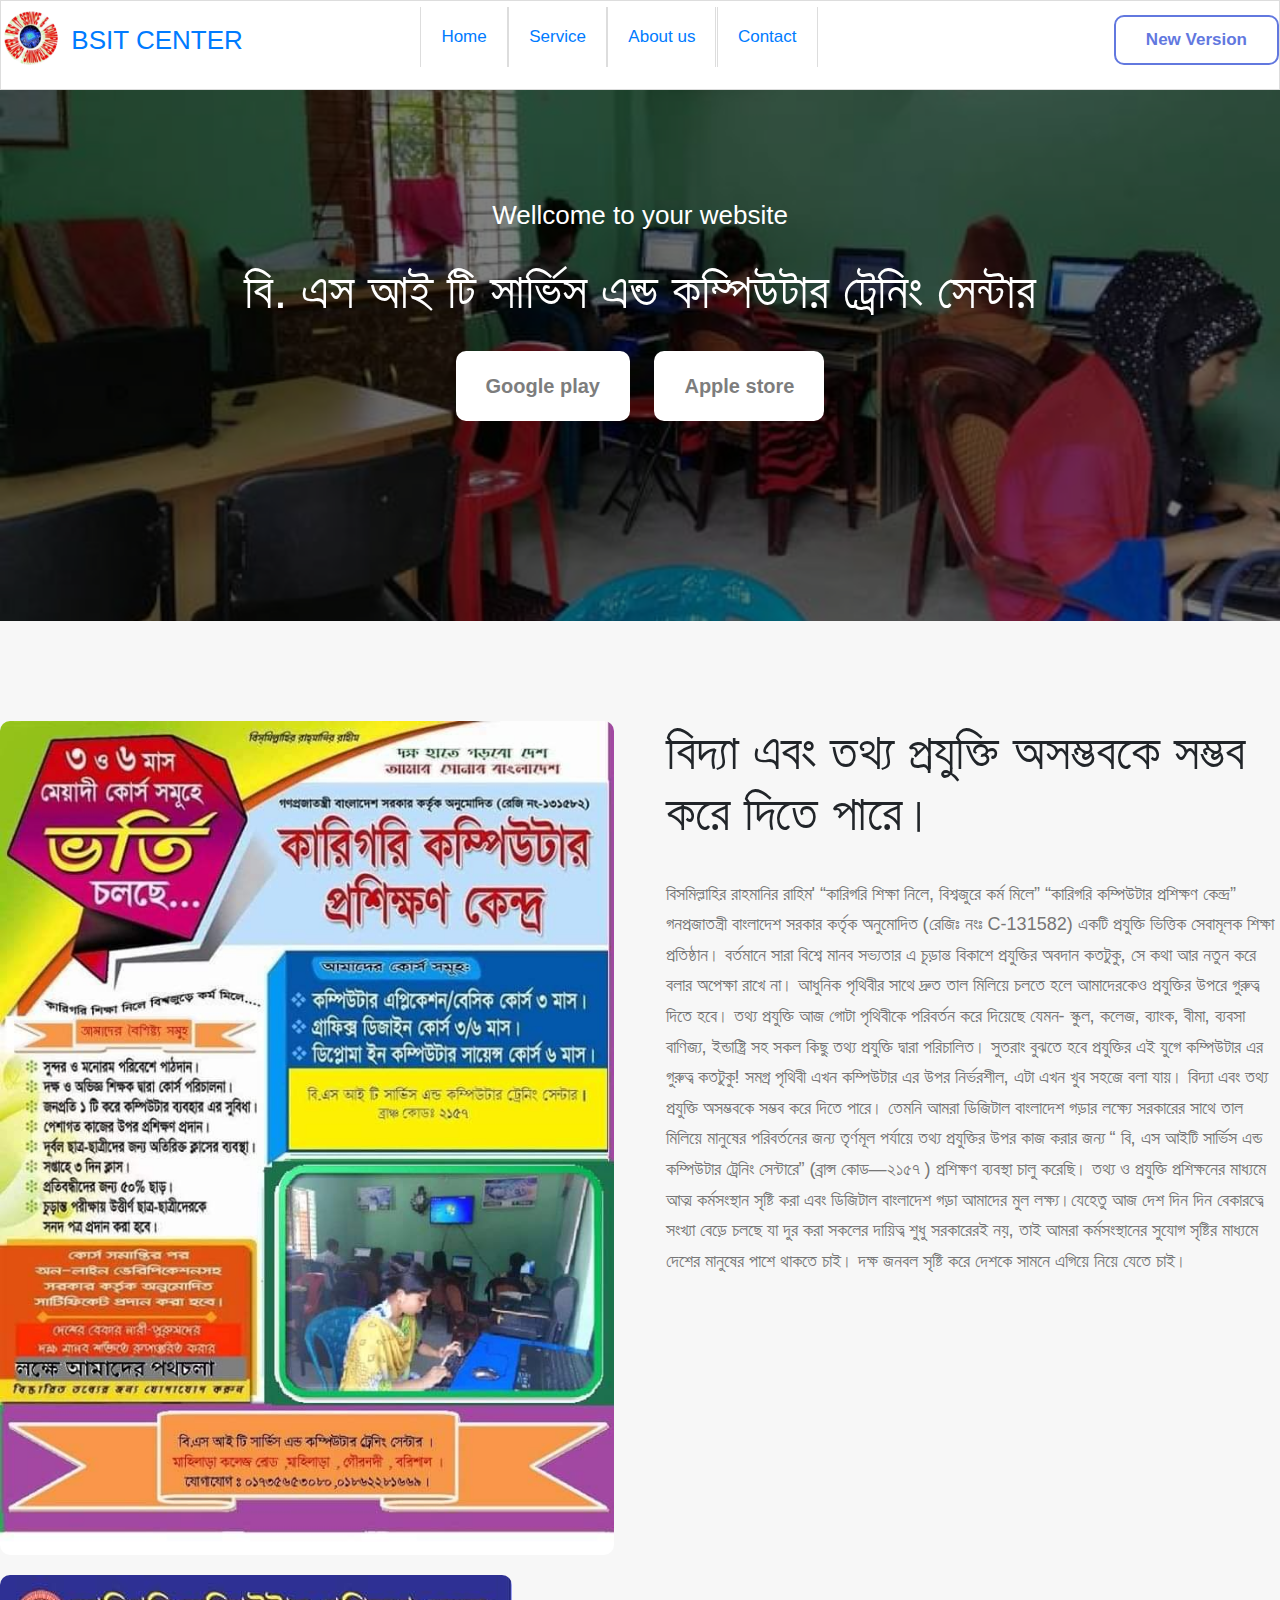
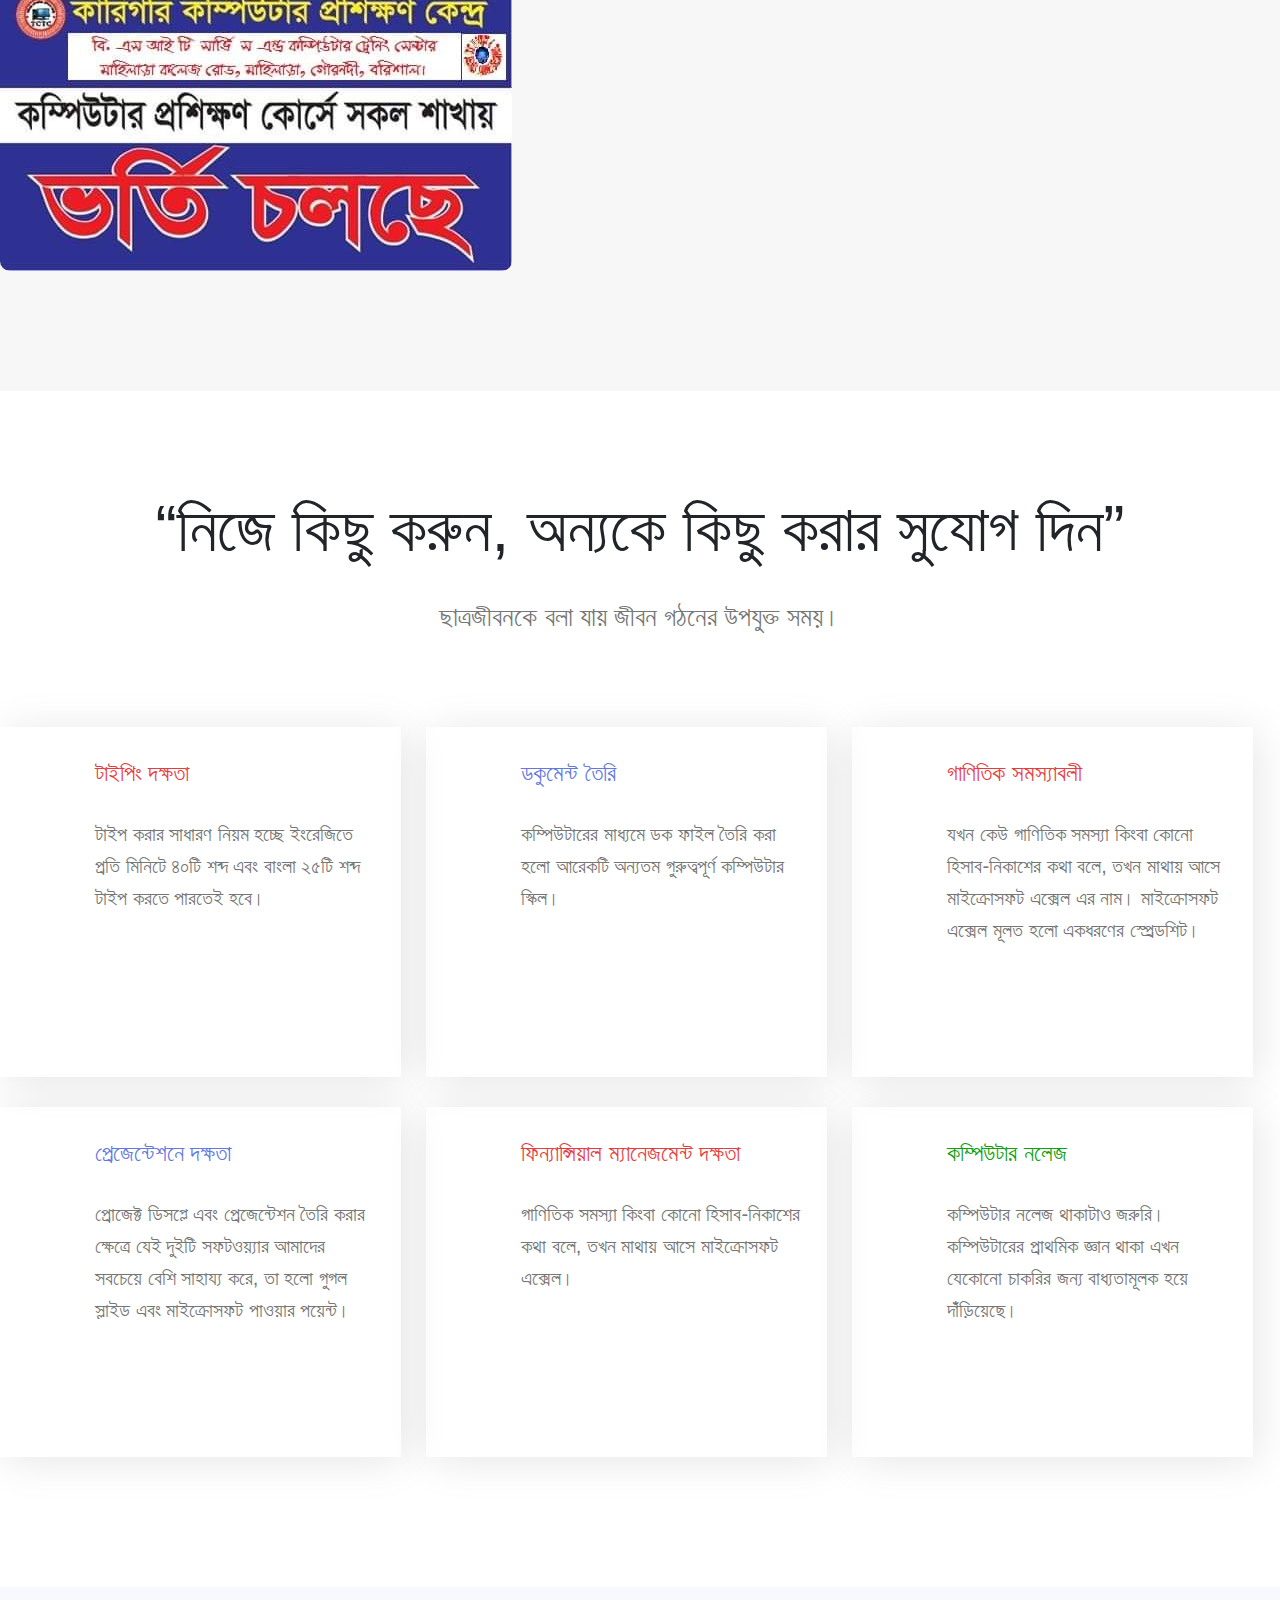
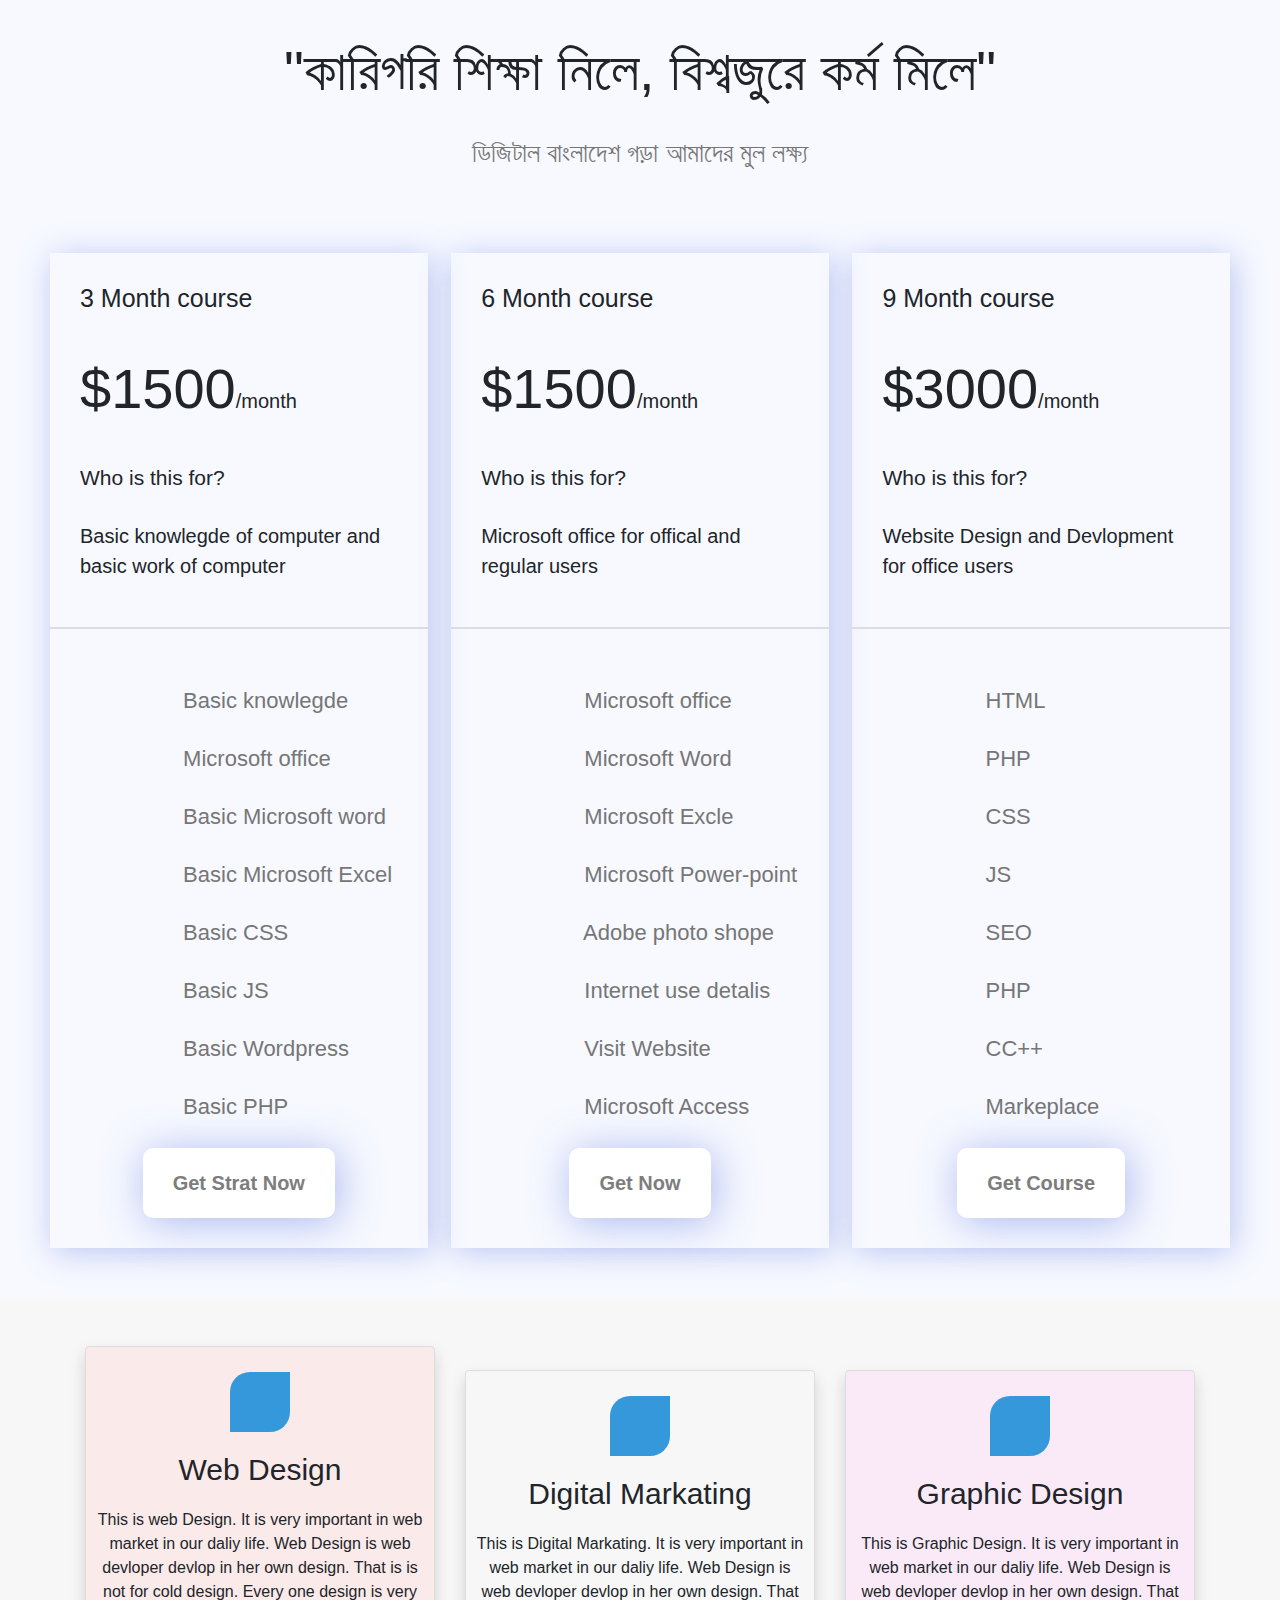
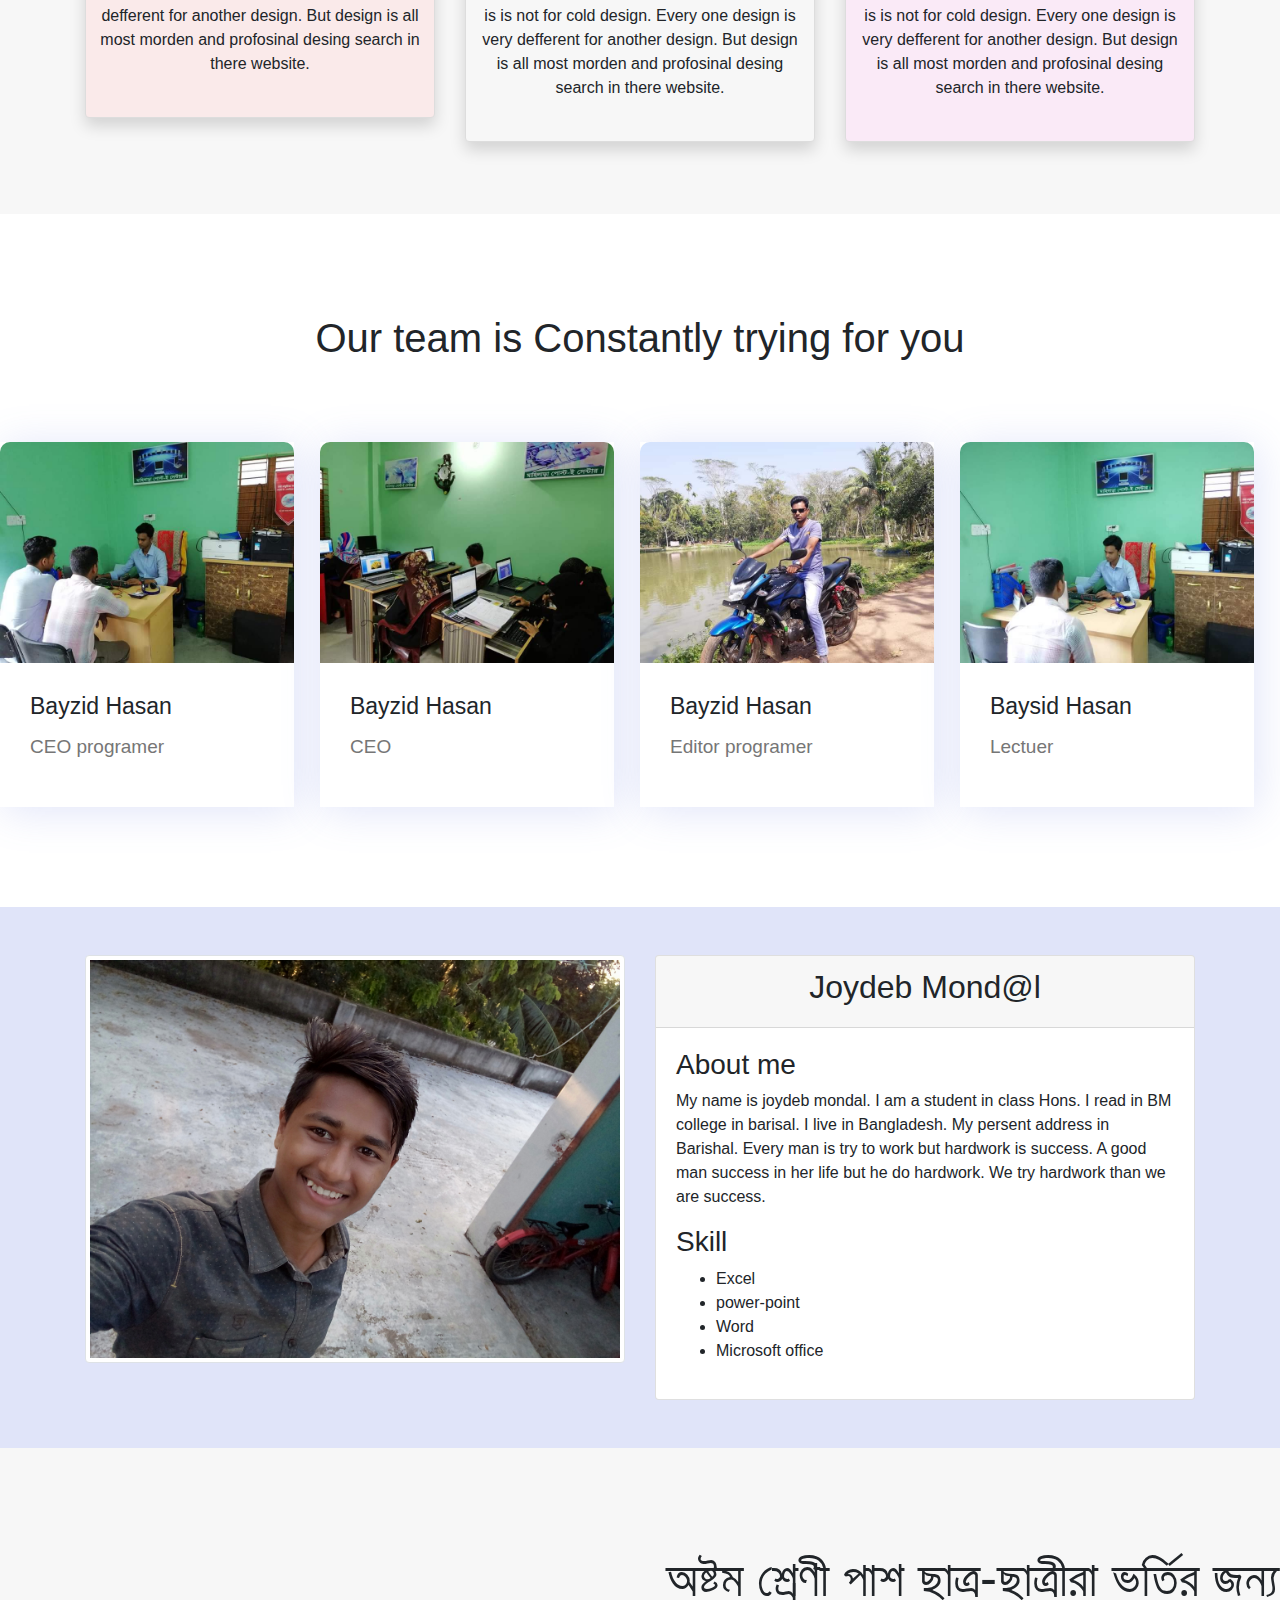
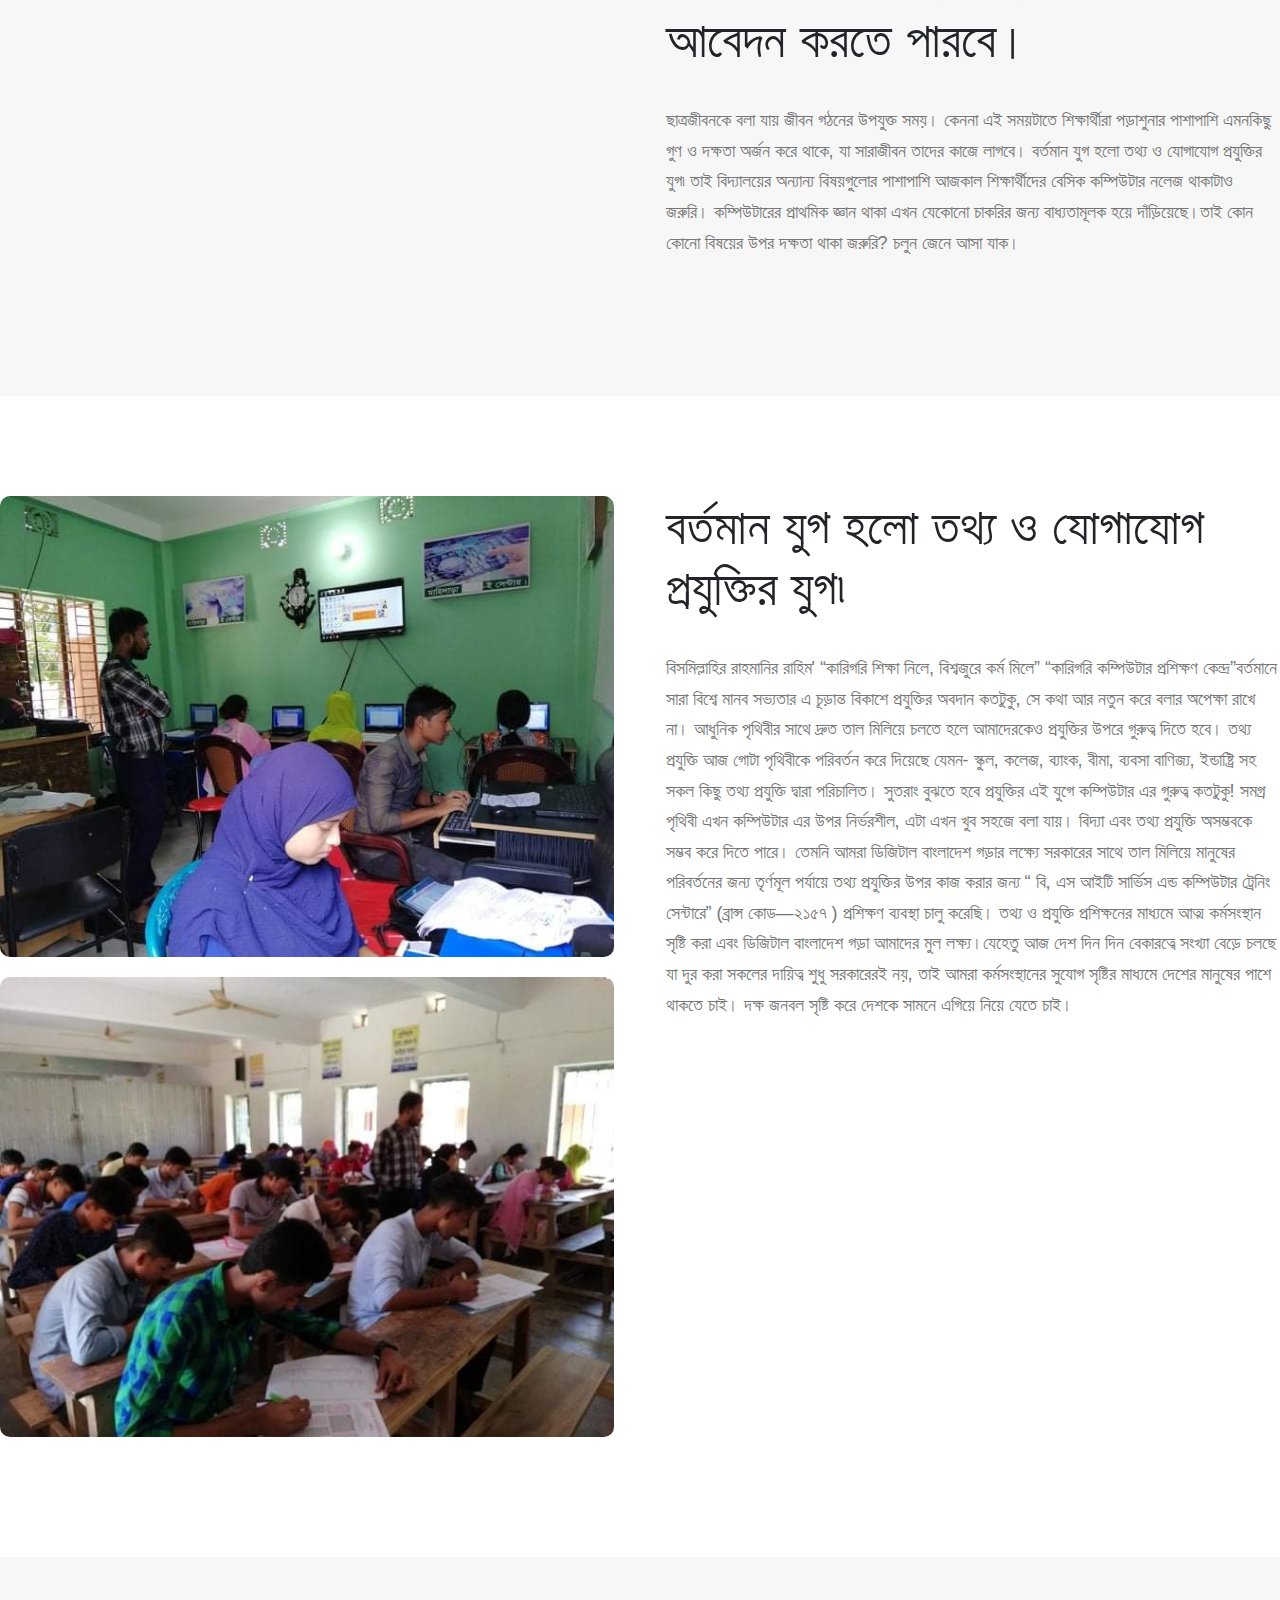
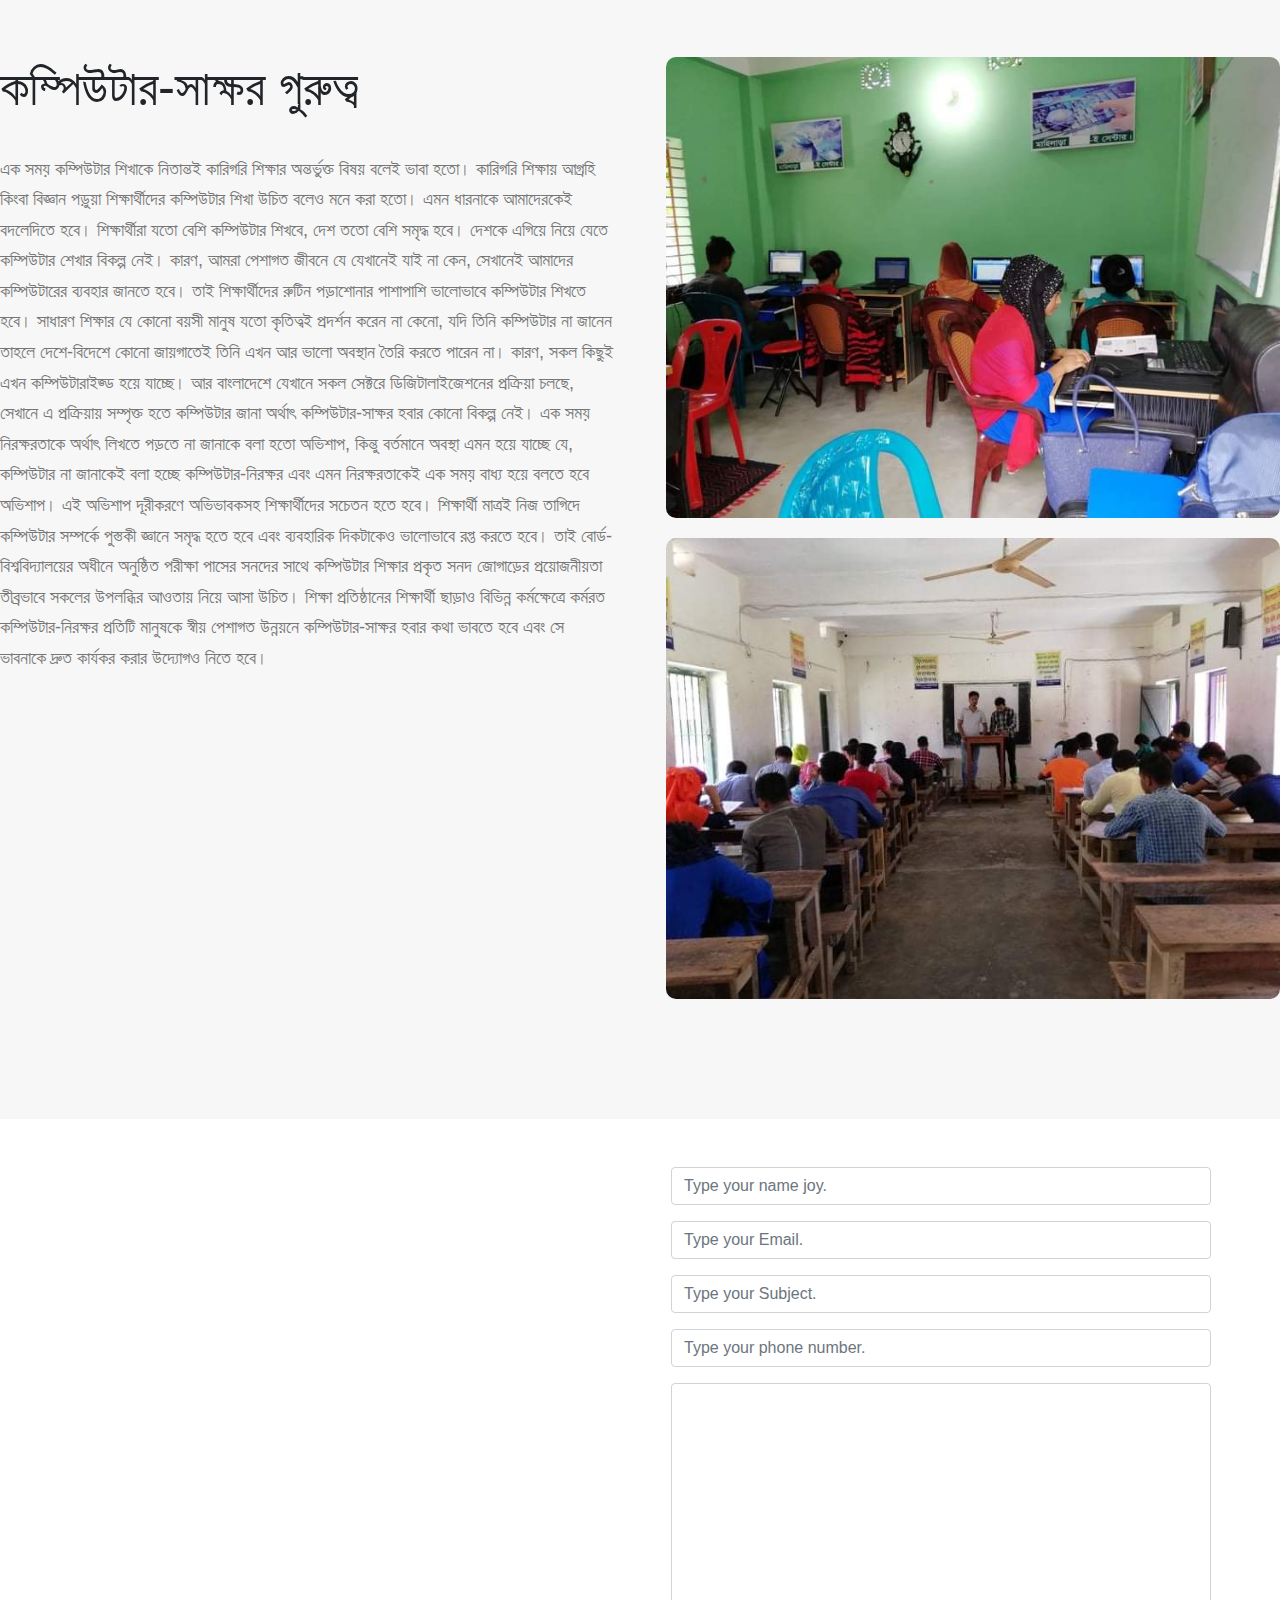
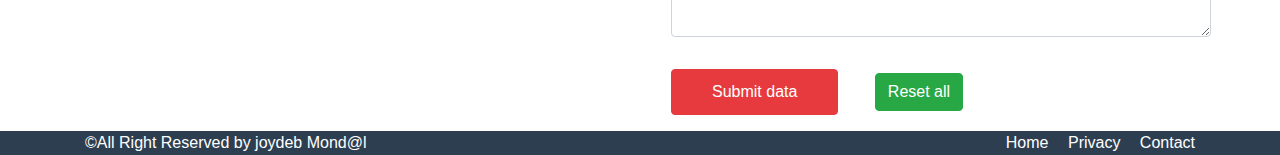
<file: old-version.html>
<!DOCTYPE html>
<html lang="en">
<head>
<meta charset="UTF-8">
<meta name="viewport" content="width=device-width, initial-scale=1.0">
<title>বি. এস আই টি সার্ভিস এন্ড কম্পিউটার ট্রেনিং সেন্টার</title>

<link rel="stylesheet" href="https://cdnjs.cloudflare.com/ajax/libs/font-awesome/5.14.0/css/all.min.css" integrity="sha512-1PKOgIY59xJ8Co8+NE6FZ+LOAZKjy+KY8iq0G4B3CyeY6wYHN3yt9PW0XpSriVlkMXe40PTKnXrLnZ9+fkDaog==" crossorigin="anonymous" />
<link rel="stylesheet" href="./bootstrap.css">
<link rel="stylesheet" href="./style.css">

</head>
<body>
<div class="header-section clear"> 
 <div class="mid-content"> 
 	<div class="header-logo  left">
 		<a class="logo" target="blank"  href="index.html"> <img src="logo.png"/>
 		 <span> BSIT CENTER</span>
 		 </a>
 		
 	</div>
 	<div class="header-menu  left">
 	<div class="primary-menu"> 
 		<ul> 
 			<li><a target="blank"  href="index.html">Home <i class="fas fa-sort-down"></i> </a>
 				<ul>  
 				<li><a href="#service"> Microsoft office</a></li>
 				<li><a href="#service"> Adobe photo Shop</a></li>
 				<li><a href="#"> </a></li>
 				<li><a href="#"> </a></li>
 				</ul>
 			</li>
 			<li><a href="#service"> Service <i class="fas fa-sort-down"></i> </a>
 				<ul>  
 					<li><a href="#course"> Computer 3 month Course </a></li>
 					<li><a href="#course"> Computer 6 month course </a></li>
 					<li><a href="#">  </a></li>
 					<li><a href="#">  </a></li>
 				</ul>
 			</li>
 			<li><a href="#about"> About us <i class="fas fa-sort-down"></i> </a>
 				<ul>  
 				<li><a href="#best"> Microsoft</a></li>
 				<li><a href="#best"> Word </a></li>
 				<li><a href="#best"> Excle</a></li>
 				<li><a href="#best"> Power-point</a></li>
 				</ul>
 			</li>
 			<li><a href="malito:joydebjmjoy@gmail.com"> Contact <i class="fas fa-sort-down"></i> </a>
 				<ul>  
 				<li><a href="#footer"> Facebook page</a></li>
 				<li><a href="#footer"> Youtube</a></li>
 				<li><a href="#"> </a></li>
 				<li><a href="#"> </a></li>
 				</ul>
 			</li>
 		</ul>
 	</div>
 	</div>
 	<div class="header-button   left">
 		<a class="header-btn" target="blank"  href="index.html"> New Version </a>
 	</div>
 </div>
</div>

<div class="banner-section"> 
	<div class="mid-content"> 
		<div class="banner-content text-center"> 
			<h3> Wellcome to your website </h3>
			<h2> বি. এস আই টি সার্ভিস এন্ড কম্পিউটার ট্রেনিং সেন্টার</h2>
			<a class="default-btn" href="#"> <i class="fab fa-android"></i>  Google play </a>
			<a class="default-btn" href="#"> <i class="fas fa-apple-alt"></i> Apple store </a>
			
		</div>
	</div>
</div>

<div class="banner-bottom clear">
	<div class="mid-content"> 
		<div class="video-left left">
		<div class="b-best-img"> 
		<img src="./b-best-1.jpg"> 
		<img src="./b-best-2.jpg"> 
		
		</div>
		 
		</div>
		<div class="video-content-right right"> 
		<h3> বিদ্যা এবং তথ্য প্রযুক্তি অসম্ভবকে সম্ভব করে দিতে পারে। </h3>
		<P> বিসমিল্লাহির রাহমানির রাহিম'
		
		“কারিগরি শিক্ষা নিলে, বিশ্বজুরে কর্ম মিলে”
		“কারিগরি কম্পিউটার প্রশিক্ষণ কেন্দ্র”
		গনপ্রজাতন্ত্রী বাংলাদেশ সরকার কর্তৃক অনুমোদিত (রেজিঃ নংঃ C-131582) একটি প্রযুক্তি ভিত্তিক সেবামূলক শিক্ষা প্রতিষ্ঠান। বর্তমানে সারা বিশ্বে মানব সভ্যতার এ চূড়ান্ত বিকাশে প্রযুক্তির অবদান কতটুকু, সে কথা আর নতুন করে বলার অপেক্ষা রাখে না। আধুনিক পৃথিবীর সাথে দ্রুত তাল মিলিয়ে চলতে হলে আমাদেরকেও প্রযুক্তির উপরে গুরুত্ব দিতে হবে। তথ্য প্রযুক্তি আজ গোটা পৃথিবীকে পরিবর্তন করে দিয়েছে যেমন- স্কুল, কলেজ, ব্যাংক, বীমা, ব্যবসা বাণিজ্য, ইন্ডাষ্ট্রি সহ সকল কিছু তথ্য প্রযুক্তি দ্বারা পরিচালিত। সুতরাং বুঝতে হবে প্রযুক্তির এই যুগে কম্পিউটার এর গুরুত্ব কতটুকু! সমগ্র পৃথিবী এখন কম্পিউটার এর উপর নির্ভরশীল, এটা এখন খুব সহজে বলা যায়। বিদ্যা এবং তথ্য প্রযুক্তি অসম্ভবকে সম্ভব করে দিতে পারে। তেমনি আমরা ডিজিটাল বাংলাদেশ গড়ার লক্ষ্যে সরকারের সাথে তাল মিলিয়ে মানুষের পরিবর্তনের জন্য তৃর্ণমূল পর্যায়ে তথ্য প্রযুক্তির উপর কাজ করার জন্য “ বি, এস আইটি সার্ভিস এন্ড কম্পিউটার ট্রেনিং সেন্টারে” (ব্রান্স কোড—২১৫৭ ) প্রশিক্ষণ ব্যবস্থা চালু করেছি।
		তথ্য ও প্রযুক্তি প্রশিক্ষনের মাধ্যমে আত্ম কর্মসংস্থান সৃষ্টি করা এবং ডিজিটাল বাংলাদেশ গড়া আমাদের মুল লক্ষ্য।যেহেতু আজ দেশ দিন দিন বেকারত্বে সংখ্যা বেড়ে চলছে যা দুর করা সকলের দায়িত্ব শুধু সরকারেরই নয়, তাই আমরা কর্মসংস্থানের সুযোগ সৃষ্টির মাধ্যমে দেশের মানুষের পাশে থাকতে চাই। দক্ষ জনবল সৃষ্টি করে দেশকে সামনে এগিয়ে নিয়ে যেতে চাই।
		
		</P>
		</div> 
	</div>
</div>

<div class="service-section" id="best"> 
	<div class="mid-content"> 
		<div class="section-title text-center"> 
			<h1> “নিজে কিছু করুন, অন্যকে কিছু করার সুযোগ দিন” </h1>
			<p> ছাত্রজীবনকে বলা যায় জীবন গঠনের উপযুক্ত সময়। </p>
		</div>
		<div class="services-items clear">
		
			<div class="service-box left"> 
			<div class="s-icon"> 
			 <span><i class="fa fa-laptop" aria-hidden="true"></i></span>
			</div>
			<div class="s-content"> 
			<h3 class="new-re"> টাইপিং দক্ষতা </h3>
			<p>টাইপ করার সাধারণ নিয়ম হচ্ছে ইংরেজিতে প্রতি মিনিটে ৪০টি শব্দ এবং বাংলা ২৫টি শব্দ টাইপ করতে পারতেই হবে।</p>
			</div>
			</div>
			
			<div class="service-box left"> 
			<div class="s-icon"> 
			<span><i class="fas fa-laptop-medical"></i></span>
			</div>
			<div class="s-content"> 
			<h3 class="new-bl"> ডকুমেন্ট তৈরি </h3>
			<p>কম্পিউটারের মাধ্যমে ডক ফাইল তৈরি করা হলো  আরেকটি অন্যতম গুরুত্বপূর্ণ কম্পিউটার স্কিল।</p>
			</div>
			</div>
			
			<div class="service-box left"> 
			<div class="s-icon"> 
			<span><i class="fa fa-laptop" aria-hidden="true"></i></span>
			</div>
			<div class="s-content"> 
			<h3 class="new-re"> গাণিতিক সমস্যাবলী </h3>
			<p>যখন কেউ গাণিতিক সমস্যা কিংবা কোনো হিসাব-নিকাশের কথা বলে, তখন মাথায় আসে মাইক্রোসফট এক্সেল এর নাম। মাইক্রোসফট এক্সেল মূলত হলো একধরণের স্প্রেডশিট।</p>
			</div>
			</div>
			
			<div class="service-box left"> 
			<div class="s-icon"> 
			<span><i class="fas fa-laptop-medical"></i></span>
			</div>
			<div class="s-content"> 
			<h3 class="new-bl"> প্রেজেন্টেশনে দক্ষতা </h3>
			<p>প্রোজেক্ট ডিসপ্লে এবং প্রেজেন্টেশন তৈরি করার ক্ষেত্রে যেই দুইটি সফটওয়্যার আমাদের সবচেয়ে বেশি সাহায্য করে, তা হলো গুগল স্লাইড এবং মাইক্রোসফট পাওয়ার পয়েন্ট।</p>
			</div>
			</div>
			
			<div class="service-box left"> 
			<div class="s-icon"> 
			<span><i class="fa fa-laptop" aria-hidden="true"></i></span>
			</div>
			<div class="s-content"> 
			<h3 class="new-re">  ফিন্যান্সিয়াল ম্যানেজমেন্ট দক্ষতা</h3>
			<p>গাণিতিক সমস্যা কিংবা কোনো হিসাব-নিকাশের কথা বলে, তখন মাথায় আসে মাইক্রোসফট এক্সেল।</p>
			</div>
			</div>
			
			<div class="service-box left"> 
			<div class="s-icon"> 
			<span><i class="fas fa-laptop-medical"></i></span>
			</div>
			<div class="s-content"> 
			<h3 class="new-color "> কম্পিউটার নলেজ </h3>
			<p>কম্পিউটার নলেজ থাকাটাও জরুরি। কম্পিউটারের প্রাথমিক জ্ঞান থাকা এখন যেকোনো চাকরির জন্য বাধ্যতামূলক হয়ে দাঁড়িয়েছে।</p>
			</div>
			</div>
			
			
		</div>
	</div>
</div>
<div class="pricing-table-section" id="course"> 
<div class="mid-content"> 
	 	<div class="section-title text-center"> 
	 	<h2> "কারিগরি শিক্ষা নিলে, বিশ্বজুরে কর্ম মিলে" </h2>
	 	<p> ডিজিটাল বাংলাদেশ গড়া আমাদের মুল লক্ষ্য </p>
	 	</div>
	 	<div class="pricing-tables clear"> 
	 	
	 	<div class="pricing-tables-item left"> 
	 		<div class="p-heading"> 
	 			<h4> 3 Month course </h4>
	 			<h1> $1500<span>/month</span></h1>
	 			<h5> Who is this for? </h5>
	 			<p> Basic knowlegde of computer and basic work of computer</p>
	 		</div>
	 		<div class="p-content"> 
	 			<ul> 
	 				<li> <span><i class="fa fa-check"></i></span> Basic knowlegde </li>
	 				<li> <span><i class="fa fa-check"></i></span> Microsoft office </li>
	 				<li> <span><i class="fa fa-check"></i></span> Basic Microsoft word </li>
	 				<li> <span><i class="fa fa-check"></i></span> Basic Microsoft Excel </li>
	 				<li> <span><i class="fa fa-times"></i></span> Basic CSS </li>
	 				<li> <span><i class="fa fa-times"></i></span> Basic JS </li>
	 				<li> <span><i class="fa fa-times"></i></span> Basic Wordpress </li>
	 				<li> <span><i class="fa fa-times"></i></span> Basic PHP </li>
	 			</ul>
	 			<div class="p-button text-center"> 
	 				<a href="#" class="default-btn"> Get Strat Now</a>
	 			</div>
	 			
	 		</div>
	 	</div>
		
		<div class="pricing-tables-item left"> 
		<div class="p-heading"> 
		<h4> 6 Month course </h4>
		<h1> $1500<span>/month</span></h1>
		<h5> Who is this for? </h5>
		<p> Microsoft office for offical and regular users</p>
		</div>
		<div class="p-content"> 
		<ul> 
		<li> <span><i class="fa fa-check"></i></span> Microsoft office </li>
		<li> <span><i class="fa fa-check"></i></span> Microsoft Word</li>
		<li> <span><i class="fa fa-check"></i></span> Microsoft Excle </li>
		<li> <span><i class="fa fa-check"></i></span> Microsoft Power-point </li>
		<li> <span><i class="fa fa-times"></i></span> Adobe photo shope</li>
		<li> <span><i class="fa fa-check"></i></span> Internet use detalis </li>
		<li> <span><i class="fa fa-check"></i></span> Visit Website </li>
		<li> <span><i class="fa fa-check"></i></span> Microsoft Access</li>
		</ul>
		<div class="p-button text-center"> 
		<a href="#" class="default-btn"> Get Now</a>
		</div>
		
		</div>
		</div>
		
		
		<div class="pricing-tables-item left"> 
		<div class="p-heading"> 
		<h4> 9 Month course </h4>
		<h1> $3000<span>/month</span></h1>
		<h5> Who is this for? </h5>
		<p> Website Design and Devlopment for office users</p>
		</div>
		<div class="p-content"> 
		<ul> 
		<li> <span><i class="fa fa-check"></i></span> HTML </li>
		<li> <span><i class="fa fa-times"></i></span> PHP </li>
		<li> <span><i class="fa fa-check"></i></span> CSS  </li>
		<li> <span><i class="fa fa-check"></i></span> JS </li>
		<li> <span><i class="fa fa-check"></i></span> SEO</li>
		<li> <span><i class="fa fa-times"></i></span> PHP</li>
		<li> <span><i class="fa fa-times"></i></span> CC++ </li>
		<li> <span><i class="fa fa-check"></i></span> Markeplace </li>
		</ul>
		<div class="p-button text-center"> 
		<a href="#" class="default-btn"> Get Course</a>
		</div>
		
		</div>
		</div>
	 	
	 	
	 	
	 	</div>
</div>
</div>


<!--/*bootstrap html*/-->


<div class="service pt-5 pb-5" id="service"> 
	<div class="container">
		<div class="row"> 
			<div class="col-md-4   mb-4 text-center " >
				<div class="card service-item shadow"style="background:#faeaea;">
				<span> <i class="fas fa-edit"></i> </span>
				<h3> Web Design </h3>
				<p> This is web Design. It is very important in web market 
				in our daliy life. Web Design is web devloper devlop in 
				her own design. That is is not for cold design. Every one 
				design is very defferent for another design. But design is 
				all most morden and profosinal desing search in there website.
				</p> </div>
				
			 </div>
			<div class="col-md-4 mb-4 mt-4 text-center" > 
				<div class="card service-item shadow "style="background:#f7f7f7;"> 
				<span> <i class="fas fa-digital-tachograph"> </i> </span>
				<h3> Digital Markating </h3>
				<p> This is Digital Markating. It is very important in web market 
				in our daliy life. Web Design is web devloper devlop in 
				her own design. That is is not for cold design. Every one 
				design is very defferent for another design. But design is 
				all most morden and profosinal desing search in there website.
				</p></div>
			
			</div>
			<div class="col-md-4  mt-4  text-center"> 
				<div class="card service-item shadow"style="background:#faeaf7"> 
				<span> <i class="fab fa-grav"> </i> </span>
				<h3> Graphic Design </h3>
				<p> This is Graphic Design. It is very important in web market 
				in our daliy life. Web Design is web devloper devlop in 
				her own design. That is is not for cold design. Every one 
				design is very defferent for another design. But design is 
				all most morden and profosinal desing search in there website.
				</p> </div>
			
			</div>
		</div>
	</div>
</div>


<div class="team-section" id="about"> 
	<div class="mid-content"> 
	
	<div class="section-title text-center"> 
	<h2> Our team is Constantly trying for you  </h2>
	</div>
	
	 	<div class="team-members clear">
	 	
	 		<div class="member left"> 
	 			<img src="./sir-01.jpg"> 
	 			<div class="member-bio">
	 				<h4> Bayzid Hasan </h4>
	 				<p> CEO programer</p> 
	 			</div>
	 		</div>
	 		<div class="member left"> 
	 			<img src="./class-2.jpg"> 
	 			<div class="member-bio">
	 				<h4> Bayzid Hasan </h4>
	 				<p> CEO</p> 
	 			</div>
	 		</div>
	 		<div class="member left"> 
	 			<img src="./banner-1.jpg"> 
	 			<div class="member-bio">
	 				<h4> Bayzid Hasan </h4>
	 				<p> Editor programer</p> 
	 			</div>
	 		</div>
	 		
	 		<div class="member left"> 
	 			<img src="./sir-2.jpg"> 
	 			<div class="member-bio">
	 				<h4> Baysid Hasan </h4>
	 				<p> Lectuer </p> 
	 			</div>
	 		</div>
	 		



	 	</div>
	
	
	 	</div>
</div>
<div class="joy p-5">
<div class="container"> 
	<div class="row"> 
		<div class="col-md-6"> 
			<img src="./joy.jpg" class="img-thumbnail">
		</div>		
		
		
		<div class="col-md-6"> 
			<div class="card"> 
				<div class="card-header text-center"><h2>Joydeb Mond@l</h2></div>
				<div class="card-body"> 
					<h3> About me </h3>
					<p> My name is joydeb mondal. I am a student in class Hons.
					I read in BM college in barisal. I live in Bangladesh.
					My persent address in Barishal. Every man is try to work but 
					hardwork is success. A good man success in her life but he do 
					hardwork. We try hardwork than we are success.
					</p>
					<h3> Skill </h3>
					<ul> 
						<li> Excel </li>
						<li> power-point </li>
						<li> Word </li>
						<li> Microsoft office </li>
					</ul>
				
				</div>
			</div>
		</div>
	</div>
</div>
</div>





<div class="banner-bottom clear">
 	<div class="mid-content"> 
 		<div class="video-left left">
 		
 			<iframe width="100%" height="341" src="https://www.youtube.com/embed/7MnP25BL-wI"
 			frameborder="0" allow="accelerometer; autoplay; encrypted-media; gyroscope; picture-in-picture" allowfullscreen></iframe>
 		</div>
 		<div class="video-content-right right"> 
 		<h3> অষ্টম শ্রেণী পাশ ছাত্র-ছাত্রীরা ভর্তির জন্য আবেদন করতে পারবে। </h3>
 		<P>ছাত্রজীবনকে বলা যায় জীবন গঠনের উপযুক্ত সময়। কেননা এই সময়টাতে শিক্ষার্থীরা পড়াশুনার পাশাপাশি এমনকিছু গুণ ও দক্ষতা অর্জন করে থাকে, যা সারাজীবন তাদের কাজে লাগবে। বর্তমান যুগ হলো তথ্য ও যোগাযোগ প্রযুক্তির যুগ৷
 		তাই বিদ্যালয়ের অন্যান্য বিষয়গুলোর পাশাপাশি আজকাল শিক্ষার্থীদের বেসিক কম্পিউটার নলেজ থাকাটাও জরুরি। কম্পিউটারের প্রাথমিক জ্ঞান থাকা এখন যেকোনো চাকরির জন্য বাধ্যতামূলক হয়ে দাঁড়িয়েছে।তাই কোন কোনো বিষয়ের উপর দক্ষতা থাকা জরুরি? চলুন জেনে আসা যাক।
 		
 		</P>
 		</div> 
 	</div>
 </div>


<div class="banner-bottom clear bg-white ">
	<div class="mid-content"> 
		<div class="video-left left">
		<div class="b-best-img"> 
		<img src="./exam-2.jpg"> 
		<img src="./exam-1.jpg"> 
		
		</div>
		 
		</div>
		<div class="video-content-right right "> 
		<h3> বর্তমান যুগ হলো তথ্য ও যোগাযোগ প্রযুক্তির যুগ৷ </h3>
		<P> বিসমিল্লাহির রাহমানির রাহিম'
		
		“কারিগরি শিক্ষা নিলে, বিশ্বজুরে কর্ম মিলে”
		“কারিগরি কম্পিউটার প্রশিক্ষণ কেন্দ্র”বর্তমানে সারা বিশ্বে মানব সভ্যতার এ চূড়ান্ত বিকাশে প্রযুক্তির অবদান কতটুকু, সে কথা আর নতুন করে বলার অপেক্ষা রাখে না। আধুনিক পৃথিবীর সাথে দ্রুত তাল মিলিয়ে চলতে হলে আমাদেরকেও প্রযুক্তির উপরে গুরুত্ব দিতে হবে। তথ্য প্রযুক্তি আজ গোটা পৃথিবীকে পরিবর্তন করে দিয়েছে যেমন- স্কুল, কলেজ, ব্যাংক, বীমা, ব্যবসা বাণিজ্য, ইন্ডাষ্ট্রি সহ সকল কিছু তথ্য প্রযুক্তি দ্বারা পরিচালিত। সুতরাং বুঝতে হবে প্রযুক্তির এই যুগে কম্পিউটার এর গুরুত্ব কতটুকু! সমগ্র পৃথিবী এখন কম্পিউটার এর উপর নির্ভরশীল, এটা এখন খুব সহজে বলা যায়। বিদ্যা এবং তথ্য প্রযুক্তি অসম্ভবকে সম্ভব করে দিতে পারে। তেমনি আমরা ডিজিটাল বাংলাদেশ গড়ার লক্ষ্যে সরকারের সাথে তাল মিলিয়ে মানুষের পরিবর্তনের জন্য তৃর্ণমূল পর্যায়ে তথ্য প্রযুক্তির উপর কাজ করার জন্য “ বি, এস আইটি সার্ভিস এন্ড কম্পিউটার ট্রেনিং সেন্টারে” (ব্রান্স কোড—২১৫৭ ) প্রশিক্ষণ ব্যবস্থা চালু করেছি।
		তথ্য ও প্রযুক্তি প্রশিক্ষনের মাধ্যমে আত্ম কর্মসংস্থান সৃষ্টি করা এবং ডিজিটাল বাংলাদেশ গড়া আমাদের মুল লক্ষ্য।যেহেতু আজ দেশ দিন দিন বেকারত্বে সংখ্যা বেড়ে চলছে যা দুর করা সকলের দায়িত্ব শুধু সরকারেরই নয়, তাই আমরা কর্মসংস্থানের সুযোগ সৃষ্টির মাধ্যমে দেশের মানুষের পাশে থাকতে চাই। দক্ষ জনবল সৃষ্টি করে দেশকে সামনে এগিয়ে নিয়ে যেতে চাই।
		
		</P>
		</div> 
	</div>
</div>


<div class="banner-bottom clear ">
	<div class="mid-content"> 
		<div class="video-left right">
		<div class="b-best-img"> 
		<img src="./exam-4.jpg"> 
		<img src="./exam-3.jpg"> 
		
		</div>
		 
		</div>
		<div class="video-content-right left "> 
		<h3> কম্পিউটার-সাক্ষর গুরুত্ব </h3>
		<P> এক সময় কম্পিউটার শিখাকে নিতান্তই কারিগরি শিক্ষার অন্তর্ভুক্ত বিষয় বলেই ভাবা হতো। কারিগরি শিক্ষায় আগ্রহি কিংবা বিজ্ঞান পড়ুয়া শিক্ষার্থীদের কম্পিউটার শিখা উচিত বলেও মনে করা হতো। এমন ধারনাকে আমাদেরকেই বদলেদিতে হবে।
		শিক্ষার্থীরা যতো বেশি কম্পিউটার শিখবে, দেশ ততো বেশি সমৃদ্ধ হবে। দেশকে এগিয়ে নিয়ে যেতে কম্পিউটার শেখার বিকল্প নেই। কারণ, আমরা পেশাগত জীবনে যে যেখানেই যাই না কেন, সেখানেই আমাদের কম্পিউটারের ব্যবহার জানতে হবে। তাই শিক্ষার্থীদের রুটিন পড়াশোনার পাশাপাশি ভালোভাবে কম্পিউটার শিখতে হবে।
		সাধারণ শিক্ষার যে কোনো বয়সী মানুষ যতো কৃতিত্বই প্রদর্শন করেন না কেনো, যদি তিনি কম্পিউটার না জানেন তাহলে দেশে-বিদেশে কোনো জায়গাতেই তিনি এখন আর ভালো অবস্থান তৈরি করতে পারেন না। কারণ, সকল কিছুই এখন কম্পিউটারাইজ্ড হয়ে যাচ্ছে। আর বাংলাদেশে যেখানে সকল সেক্টরে ডিজিটালাইজেশনের প্রক্রিয়া  চলছে, সেখানে এ প্রক্রিয়ায় সম্পৃক্ত হতে কম্পিউটার জানা অর্থাৎ কম্পিউটার-সাক্ষর হবার কোনো বিকল্প নেই।
		এক সময় নিরক্ষরতাকে অর্থাৎ লিখতে পড়তে না জানাকে বলা হতো অভিশাপ, কিন্তু বর্তমানে অবস্থা এমন হয়ে যাচ্ছে যে, কম্পিউটার না জানাকেই বলা হচ্ছে কম্পিউটার-নিরক্ষর এবং এমন নিরক্ষরতাকেই এক সময় বাধ্য হয়ে বলতে হবে অভিশাপ। এই অভিশাপ দূরীকরণে অভিভাবকসহ শিক্ষার্থীদের সচেতন হতে হবে। শিক্ষার্থী মাত্রই নিজ তাগিদে কম্পিউটার সম্পর্কে পুস্তকী জ্ঞানে সমৃদ্ধ হতে হবে এবং ব্যবহারিক দিকটাকেও ভালোভাবে রপ্ত করতে হবে।
		তাই বোর্ড-বিশ্ববিদ্যালয়ের অধীনে অনুষ্ঠিত পরীক্ষা পাসের সনদের সাথে কম্পিউটার শিক্ষার প্রকৃত সনদ জোগাড়ের প্রয়োজনীয়তা তীব্রভাবে সকলের উপলব্ধির আওতায় নিয়ে আসা উচিত। শিক্ষা প্রতিষ্ঠানের শিক্ষার্থী ছাড়াও বিভিন্ন কর্মক্ষেত্রে কর্মরত কম্পিউটার-নিরক্ষর প্রতিটি মানুষকে স্বীয় পেশাগত উন্নয়নে কম্পিউটার-সাক্ষর হবার কথা ভাবতে হবে এবং সে ভাবনাকে দ্রুত কার্যকর করার উদ্যোগও নিতে হবে।
		
		</P>
		</div> 
	</div>
</div>




<div classs="contact" id="contact"> 
 <div class="container"> 
  <div class="row">
   <div class="col-md-6"> 
   		<div class="google-map mt-5">
   		<iframe src="https://www.google.com/maps/embed?pb=!1m14!1m8!1m3!1d235576.53935125587!2d90.3538043!3d22.6953831!3m2!1i1024!2i768!4f13.1!3m3!1m2!1s0x37553407fbece487%3A0x5d069b9599d4414a!2sBarishal!5e0!3m2!1sen!2sbd!4v1599136818680!5m2!1sen!2sbd" width="100%" height="450" frameborder="0" style="border:0;" allowfullscreen="" aria-hidden="false" tabindex="0"></iframe>
   		</div>
    </div>
   <div class="col-md-6"> 
   	<div class="contact-form mt-5"> 
   	 <form action="#"> 
   	 	<input type="text" class="form-control m-3" placeholder="Type your name joy.">
   	 	<input type="email" class="form-control m-3 " placeholder="Type your Email.">
   	 	<input type="text" class="form-control m-3 " placeholder="Type your Subject.">
   	 	<input type="number" class="form-control m-3" placeholder="Type your phone number.">
   	 	<textarea name="" id="" cols="30" class="form-control m-3" rows="10"> </textarea>
   		<input type="submit" class="btn btn-primary m-3 " value="Submit data">
   	 	<input type="reset" class=" btn btn-success m-3" value="Reset all">
   	 </form>
   	</div>
   </div>
  </div>
 </div>
</div>





<div class="footer" id="footer"> 
 <div class="container"> 
  <div class="row"> 
  	<div class="col-md-5 text-white"> 
  		<p>&copy;All Right Reserved by joydeb Mond@l</p>
  	</div>
  	<div class="col-md-7 text-right"> 
  	 <a target="blank" href="index.html"> Home</a>
  	 <a href="#"> Privacy</a>
  	 <a href="mailto:joydebjmjoy@gmail.com"> Contact</a>
  	</div>
  </div>
 </div>
</div>	








</body>
</html>
</file>
<file: style.css>
body,p,span{ font-family: 'Roboto', sans-serif;}
h1,h2,h3,h4,h5,h6,a{ font-family: 'Rubik', sans-serif;}
/*begain custom css */
::selection{color:white;background:#816CE6;}
.main-header .container-fluid{max-width:900px;}
.slider-section .container-fluid{max-width:900px;}
/*menu*/
.color-bg{background:#f9fafb;}
img{max-width:100%;}
 .our-primary-menu  { }
 .our-primary-menu  li{  } 
 .our-primary-menu li a{text-decoration:none;display:inline-block;
padding:10px 15px;color:#111;font-weight:500;}

/*.our-primary-menu li:hover >a{background:#ddd;}*/	

.header-search{width:50px;font-size:30px;text-align:center;
margin-right:10px;border-right:1px solid #ddd;}
.header-call{width:180px;}
.header-call-icon{font-size:40px;color:#e73a3e;}
.header-call-info span{color:606060;}
.header-call-info a{font-weight:600;color:#111;
text-decoration:none;font-size:16px;}
body .btn-primary{background:#e73a3e!important;border-color:#e73a3e;
padding:10px 40px;font-size:16px;position:relative;z-index:1;}
body .btn-primary::after{content:"";position:absolute;right:0;top:0;
width:0;height:100%;background:#111;border-color:#111;z-index:-1;
transition:.4s;}
body .btn-primary:hover::after{width:100%;}
body .btn-primary:hover{border-color:#111;}

/*dropdown menu */

 .our-primary-menu li{position:relative;}
.our-primary-menu li ul{position:absolute;width:300px;left:0;top:160%;background:#fafafa ;
list-style:none;padding:10px;opacity:0;visibility:hidden;padding:0;
transition:all .4s ease-in-out;z-index:99;}
.shadow-ul{box-shadow:4px 5px 30px 20px rbga(255,255,255,.9);}
.our-primary-menu li:hover ul{opacity:1;visibility:visible;
top:120%}


.our-primary-menu li ul li{flex-direction:column;}
.our-primary-menu li ul li a{display:block;}
.our-primary-menu li ul li a:hover{background:#ddd;} 
 


/*slider-banner-section*/

.slider-section{background:url(exam-7.jpg) no-repeat center center;
background-size:cover;background-attachment:fixed;}
.slider-section-indexpage{background:url(class-3.jpg) no-repeat center center;
background-size:cover;background-attachment:fixed;}


.slider-content-wrap{height:100vh;display:flex;align-items:center;
position:relative;}

.header-social{position:absolute;bottom:0;left:0;}
.header-social ul{list-style:none;padding-left:0;}
.header-social ul li span{font-size:18px;display:inline-block;
margin-right:50px;position:relative;}
.header-social ul li a:hover{color:red;transition:.4s;}
.header-social ul li span::after{content:"";height:2px;
background:#111;width:35px;position:absolute;right:-45px;top:51%;}

.header-social ul li a{text-decoration:none;display:inline-block;
padding:0 14px;color:#111;font-size:19px;}


.slider-content h6{color:#e73a3e;}
.slider-content h1{font-size:40px;margin-top:25px;margin-bottom:20px;
}
.slider-content p{color:#606060;font-weight:400;font-size:20px;}

/*logo-section*/
.logo-section{border-bottom:1px solid #ddd;}
.client-logo ul{list-style:none;padding-left:0;}

/*about- section*/
.about-image{position:relative;}
 
.about-img-text{position:absolute;right:20px;bottom:0;
background:url(cricle-img-1.png) no-repeat; width:150px;height:100px;
background-size:contain;text-align:center;background-position:center;
display:flex;align-items:center;justify-content:center;
}
.about-img-text h2{font-size:50px;font-weight:500;color:black;
margin-top:20px;}

.finix-text h6{color:#e63b3d;font-size:18px; font-weight:400;margin-bottom:20px;margin-top:20px;}
.finix-text h2{font-size:30px;font-wieght:400;margin-bottom:20px;margin-top:20px;}
.finix-text p{color:#606060;font-size:18px;}
.finix-text strong{color:#606060;font-weight:400;font-size:20px;}

.finix-text ul{list-style:none;padding-left:0;}
.finix-text ul li{padding:5px 0;}
.finix-text ul li::before{content:"\f00c";font-family:'Font Awesome 5 Free';
color:#e63b3d;display:inline-block;margin-right:10px;font-weight:600;}

/* why choose us section*/
.features-item{background:#fff;padding:10px 20px;margin-bottom:30px;
position:relative;overflow:hidden; transition:.5s;
}
.features-item .ft-icon i{color:#e73c3e;font-size:25px;background:#fff;
height:60px;width:60px;line-height:60px;border-radius:50%;position:relative;
transition:.5s;}
.features-item::before{content:"";position:absolute;
top:-150px;right:0;left:0;margin:auto;width:95%;height:50%;
background:#fdebeb;border-radius:50%;}
.features-item:hover{transform:translateY(-15px);}
.features-item:hover .ft-icon i{color:#fff;background:#e73c3e;}
.mtop4{margin-top:-30px;}

.finix-text{position:relative;}
.play-animation{width:80px;height:80px;display:inline-block;
background:#fff;font-size:50px;text-align:center;line-height:80px;
color:#e73a3e;border-radius:50%;position:absolute;right:30%;bottom:10px;}

.finix-text{position:relative;}

.play-animation::before{content:"";width:80px;height:80px;position:absolute;
top:0;left:0;background:red;border-radius:50%;animation:playbtn 1.6s ease-out infinite;}

@keyframes playbtn{0%,30%{transform:scale(0);opacity:1;}
50%{transform:scale(1.5);opacity:.7;}
100%{transform:scale(2);opacity:0;}
}

/* Apply Now section */
.applay-now-left-test{}
.step-timeline{}
.step-timeline ul{list-style:none;padding-left:60px;position:relative;}
.step-timeline ul::before{content:"";position:absolute;left:15px;top:10px;width:1px;
background:#e73a3e;height:calc(100% - 115px);}
.step-timeline ul li{margin-bottom:25px;position:relative;}
.step-timeline ul li::before{content:attr(data-count);position:absolute;
left:-65px;top:0;height:40px;width:40px;height:40px;line-height:40px;
background:#f9fafb;border:1px solid #e73a3e;border-radius:50%;text-align:center;}
.step-timeline ul li strong{font-size:24px;margin-bottom:10px;display:block;}
.step-timeline ul li p{color:#606060;}

.calculate-rate{background:#fdebeb; padding:35px;}
.calculate-rate .finix-text h6{color:#606060;}

.calculate-form .form-group{margin-bottom:20px;}
.calculate-form .form-group input{border:none;border-radius:0;padding:14px 15px;}
.calculate-form .form-group select{border:none;border-radius:0;height:53px;}
.calculate-form .form-group label{display:block;margin-bottom:10px;}

.applay-now-left-test{margin-top:30px;}

/*call to-action */
.call-to-action-bg{background:#e73a3e;padding:60px;
color:#fff;padding-bottom:40px;border-radius:6px;}
.call-to-action h2{font-size:30px;font-weight:400;border-right:1px solid #ddd;
}
.call-to-action-phone span{display:inline-block;width:60px;background:#fff;color:#e73a3e;
height:60px;font-size:32px;border-radius:50%;text-align:center;line-height:60px;
margin-right:20px;}
.call-to-action-phone a{display:inline-block;text-decoration:none;margin-top:15px;
color:#fff;font-size:23px;}
.call-to-action-phone{margin-top:20px;}

/*our values section */
.values-item{margin-top:10px;}
.values-item .value-icon{font-size:39px;color:#e73a3e;
margin-right:30px;}
.value-texts p{color:#606060;}
.our-company-img{text-align:right;
margin-top:150px;} 

/* serviees-tap-section*/
.services-tab-item{border-bottom:2px solid #ddd;padding-bottom:35px;
margin-bottom:40px!important;}
.services-tab-item li{flex:1 1 auto;}
.services-tab-item li a span{background:#fff;height:80px;
width:80px;border-radius:50%;line-height:80px;font-size:35px;
color:#666;margin-bottom:20px;}
.services-tab-item li a strong{color:#222;font-weight:600px;
font-size:15px;}
.services-tab-item li a.active span i{color:#e73a3e;}
.services-tab-item li a.active{position:relative;}
.services-tab-item li a.active::after{content:""; position:absolute;
width:100%;height:1px;background:#e73a3e;left:0;bottom:0;}
.services-tab-content-text ul{list-style:none;padding-left:0;}
.services-tab-content-text ul li::before{content:"";border-radius:50px 25px 50px 0px;
display:inline-block;width:25px;height:10px;background:blue;
margin-right:12px;}

/*testmoninal -section */
.testimonial-content{}
.testimonial-content p{font-size:20px;}

.client-details h5{color:#e73a3e;margin-bottom:0;}
.client-details p{color:#606060;}

/*team member section*/
.member-image img{width:100%;heght:auto;}
.member-image{position:relative;}
.member-social-profile{position:absolute;bottom:0;left:0;right:0;
margin:auto;}
.member-social-profile ul{list-style:none;text-align:center;
padding-left:0; margin-bottom:25px;}
.member-social-profile ul li{display:inline-block;transition:.5s ease-in-out;
transform:translateY(50px);opacity:0;visibility:hidden; 
}
.member-image:hover .member-social-profile ul li{opacity:1;visibility:visible;
transform:translateY(0);}
 
.member-image .member-social-profile ul li:nth-child(1){
transition-delay:.1s;} 
.member-image .member-social-profile ul li:nth-child(2){
transition-delay:.3s;} 
.member-image .member-social-profile ul li:nth-child(3){
transition-delay:.5s;} 
.member-image .member-social-profile ul li:nth-child(4){
transition-delay:.7s;} 



.member-social-profile li a{display:block;font-size:15px;height:25px;
width:25px;line-height:25px;background:#fff;border-radius:50%;
color:#444;transition:.6s;}

.member-social-profile ul li a:hover{color:#fff;Background:#e73a3e;}

.member-content{margin-top:25px;}
.member-content h4{ color:#e73a3e;margin-bottom:5px;font-size:20px;}
.member-content p{color:#606060;}

/* blog-section*/
.blog-thubnail img{max-width:100%;}
.blog-content{padding:15px 0;}
.blog-content p{color:#e73c3a;font-size:18px;}
.blog-content h3{margin-bottom:12px;}
.blog-content h3 a{ text-decoration:none;color:#111;font-size:25px;}
.blog-content a{color:#111;font-size:18px;text-decoration:none;transition:.5s;}

.blog-item:hover .blog-content a{letter-spacing:1.5px;color:#e73c3a;}
.blog-item:hover .blog-content h3 a{letter-spacing:0;color:#111;}

.footer-copyright{margin-bottom:0;}	
/*footer css*/
.footer{background:#111;color:#fff;}
.footer-top{border-bottom:1px solid #444;}
.footer a{color:#fff;}
.footer-widget ul{list-style:none;padding-left:0;margin-left:0;}
.footer-widget ul li{margin:10px 0;}
.footer-widget ul li a{text-decoration:none; transition:.5s;}
.footer-widget h3{font-size:18px;border-bottom:1px solid #444;padding-bottom:20px;
margin-botton:20px;}
.footer-widget ul li a:hover{letter-spacing:1.5px;color:#e73a3c;}

/*footer social*/

.widget-social ul{display:flex;}
.widget-social ul li {padding:10px 0;margin:0!important;}
.widget-social ul li span{display:inline-block;margin-right:10px;font-size:18px;width:80px;	}
.widget-social ul li a {font-size:20px;padding:10px 10px;}

.footer-contact-items{margin-bottom:20px;}
.footer-contact-items span{display:inline-block;margin-right:15px;
font-size:20px;}
.footer-contact-items span i{transition:.5s;}
 .footer-contact-items a{text-decoration:none; transition:.5s;}
.footer-contact-items a:hover {background:;color:#e73a3e;}
.footer-contact-items:hover span i {color:#e73a3e;} 

.service-page{padding:120px 0;background:url(exam-2.jpg) no-repeat center 12% ;
position:relative;z-index:1;}


.service-page::before{content:"";width:100%;height:100%;
position:absolute;top:0;left:0;background-color:rgba(1,1,1,.6);z-index:-1;}

.about-page{padding:120px 0;background:url(sir-01.jpg) no-repeat center 12% ;}
.services-html{padding:120px 0; background-image:url( best-banner-img-3.jpg);
background-position:center;background-size:cover;background-repeat:no-repeat;}
.services-html::before{content:"";width:100%;height:100%;
position:absolute;top:0;left:0;background-color:rgba(255,255,255,.6);z-index:-1;}

.about-html::before{content:"";width:100%;height:100%;
position:absolute;top:0;left:0;background-color:rgba(255,255,255,.4);z-index:-1;}



/*other css */

/*dafult css*/

 
.text-left {
    text-align: left;
}

.text-right {
    text-align: right;
}

.text-center {
    text-align: center;
}

.clear::after {
    content: "";
    display: block;
    clear: both;
}

.left {
    float: left;
}

.right {
    float: right;
}

img {
    max-width: 100%;
}

 
.mid-content {
    max-width: 1300px;
    margin: auto;
}

/*begin main css*/

body,h1,h2,h3,h4,h5,h6,p,a,span {
font-family: ;
}

.header-section {
    background-color: #fff;
    border: 1px solid #ddd;
    padding: 6px 0;
    position: fixed;
    left: 0;
    top: 0;
    width: 100%;
    z-index: 99;
}

.header-logo {
    width: 30%;
}

.logo img {
    height: 60px;
    float: left;
    margin-right: 10px;
}

.logo span {
    display: inline-block;
    margin-top: 14px;
    font-size: 26px;
    font-weight: 500;
}

.header-menu {
    width: 56%;
}

.header-button {
    width: 14%;
    text-align: right;
}

.header-btn {
    border: 2px solid #6278df;
    display: inline-block;
    padding: 10px 30px;
    color: #6278df !important;
    font-size: 17px;
    font-weight: 600;
    margin-top: 8px;
    border-radius: 10px;
    transition: .4s;
}

.header-btn:hover {
    background: #6278df;
    color: #fff !important;
    transform: scale(1.5) rotate(360deg);
}

 
.primary-menu ul li {
    display: inline-block;
    margin-left: -4px;
    border-left: 1px solid #ddd;
}

.primary-menu ul li a {
    display: block;
    padding: 0 20px;
    font-size: 17px;
    line-height: 60px;
    border-right: 1px solid #ddd;
}

.primary-menu ul li:hover>a {
    background: #b7fdfd;
}

/*dropdown menu*/

.primary-menu ul li {
    position: relative;
}

.primary-menu ul li ul {
    border-top: 1px solid #ddd;
    position: absolute;
    left: 0;
    top: 100%;
    width: 300px;
    background: #fff;
    opacity: 0;
    visibility: hidden;
    transition: .4s;
    transform: scaleY(0);
    transform-origin: top center;
}

.primary-menu ul li ul li { 
    display: block;
    margin-left: 0;
}

.primary-menu ul li ul li a {
    diplay: inline-block;
    text-align: center;
    border-bottom: 1px solid #ddd;
}

.primary-menu ul li:hover ul {
    opacity: 1;
    visibility: visible;
    transform: scaleY(1);
}

.primary-menu ul li ul li a:hover {
    transform: scaleY(1.5);
}

/*banner css*/

.banner-section {
    background: url(./exam-7.jpg) no-repeat center center;
    padding: 200px 0;
    background-size: cover;
    color: #fff;
    position: relative;
    z-index: 9; 
}

.banner-section::after {
    content: "";
    position: absolute;
    left: 0;
    top: 0;
    height: 100%;
    width: 100%;
    background: rgba(0, 0, 0, .5);
    z-index: -1;
}

.banner-content {}

.banner-content h3 {
    font-size: 26px;
    font-weight: 400;
}

.banner-content h2 {
    font-size: 50px;
    margin: 30px 0;
}

.default-btn {
    color: #7d7d7d;
    padding: 20px 30px;
    background: #fff;
    display: inline-block;
    font-size: 20px;
    font-weight: 600;
    margin-left: 10px;
    margin-right: 10px;
    border-radius: 10px;
    transition: .4s;
}

.default-btn:hover {
    background: #6278df;
    color: #fff;
}

/*banner-section*/

.banner-bottom {
    background: #f7f7f7;
    padding: 100px 0;
}

.video-left {
    width: 48%
}
.video-left img{margin-bottom:20px;border-radius:10px;}


.video-content-right {
    width: 48%
}

.video-content-right h3 {
    font-size: 51px;
    font-weight: 400;
    margin-bottom: 35px;
}

.video-content-right p {
    color: #767676;
    font-size: 18px;
    line-height: 1.7em;
}

/* service-section */

.service-section {
    background: #fff;
    padding: 100px 0;
}

.section-title h1 {
    font-size: 64px;
    margin-bottom: 30px;
}

.section-title p {
    color: #767676;
    font-size: 26px;
}

/*service item*/

.services-items {
    margin-top: 90px;
}

.service-box {
    width: 31.3%;
    box-shadow: 4px 4px 40px 0 rgba(0, 0, 0, .1);
    margin-right: 2%;
    margin-bottom: 30px;
    padding: 25px;
    box-sizing: border-box;
}

.s-icon {
    width: 60px;
    float: left;
    min-height: 300px;
    font-size: 45px;
    color: #6278df;
    margin-right: 10px;
}

.s-content {
    margin-top: 8px;
}

.s-content h3 {
    font-size: 23px;
    font-weight: 500;
    margin-bottom: 30px;
}

.s-content p {
    color: #767676;
    font-size: 20px;
    line-height: 1.6em;
}
/*paricing table section*/
.pricing-table-section{background:#f7f9ff;padding:50px;}
.section-title h2{font-size:56px;font-weight:500;margin-bottom:30px;}
.pricing-tables{margin-top:80px;}
.pricing-tables-item{width:32%;margin-right:2%;backgroudn:white;
box-shadow:3px 4px 30px 0 rgba(98,120,223,.4);}
.pricing-tables-item:nth-child(3){margin-right:0;}
.p-heading{padding:30px;border-bottom:2px solid #ddd; transition:.4s;}
.p-content{padding:30px;}
.p-heading h4{font-size:25px;font-weight:500;}
.p-heading h1 {margin:42px 0;font-size:56px;}
.p-heading h1 span{font-size:20px;}
.p-heading h5 {font-size:21px;font-weight:500;margin-bottom:1.5em;}
.p-heading p{font-size:20px;line-height:1.5em;}
.p-content ul{list-style:none;}
.p-content ul li{margin:25px 0;color:#767676;font-size:22px;}
.p-button .default-btn{box-shadow:3px 4px 40px 0 rgba(98,120,223,.5);}
.p-content ul li span{display:inline-block;font-size:35px;color:#6274df;
width:57px;}
.pricing-tables-item:hover .p-heading{background:#6278df;
color:#fff;}

/*team section*/
.team-section{padding:100px 0;}
.team-section .section-title h2{font-size:40px;}
.team-members{margin-top:80px;}
.member{width:23%;margin-right:2%;background:#fff;
box-shadow:3px 4px 40px 0 rgba(98,120,223,.2);}
.member img{width:100%;border-radius:10px 10px 0 0;}
.member-bio{padding:30px;}
.member-bio h4{font-size:23px;margin-bottom:12px;font-weight:500;}
.member-bio p{color:#767676;font-size:19px;}
.png-bg{background:#6278df;}


/*bootstrap link css*/
.about{background: #676767;}

.service-item{ border:1px solid #dddddd;padding:25px 10px;}
.service-item span{display:block;height:60px;width:60px;background:#3498db;color:white;
margin:auto;font-size:30px;line-height:60px;border-radius:20px 0 20px 0;}
.service-item h3{margin:20px 0;font-size:30px;}
.service{background:#f7f7f7;}

.shadow{box-shadow:3px 4px 40px 0 rgba(98,120,223,.5);}


/*footer*/
.footer{background:#2c3e50;}
.footer p {margin-bottom:0;}
.footer a {color:white;margin-left:15px;display:inline-block;text-decoration:non3e;}
html{scroll-behavior:smooth!important;}

.joy{background:rgba(98,120,223,.2)}

.bgcolor{background:#fafafa;}
.img-tag img{width:50px;}













/*responsive css */
@media(min-width:1400px){
 
}

@media(max-width:1399px){}

@media(max-width:1200px){}

@media(max-width:992px){}

@media(max-width:768px){
body .btn-h-top{ 
padding:5px 20px;font-size:16px;}
.slider-section{background-attachment: ;}
.slider-content-wrap{height:500px; }
.client-logo ul li a img{width:100px;}  
 
.finix-text h6{ font-size:15px; font-weight:300;margin-bottom:10px;margin-top:10px;}
.finix-text h2{font-size:20px;font-wieght:400;margin-bottom:10px;margin-top:10px;}
.finix-text p{ font-size:15px;}
.finix-text strong{font-size:15px;}

 
.finix-text ul li{ font-size:10px;}
.why-chose-us .sm-12-top-m{margin-top:60px;}


 
 .features-item::before{content:"";position:absolute;
top:-90px;right:0;left:0;margin:auto;width:95%;height:50%;
}

.applay-now-section .sm-top-b{margin-bottom:50px;}

.call-to-action h2{font-size:20px;font-weight:400; 
}
.call-to-action-phone span{  width:50px;  
height:50px;font-size:30px;border-radius:50%; line-height:50px;
margin-right:15px;}
.call-to-action-phone a{  margin-top:15px;
 font-size:15px;}
.company-values-text h2{font-size:22px;}

 
.values-item .value-icon{font-size:22px;  
margin-right:20px;}
.value-texts h3{font-size:20px; }
.value-texts p{font-size:15px; }
 
.testimonial-content p{font-size:12px;}

.client-details h5{font-size:12px; }
.client-details p{ }
  
  
 .member-social-profile li a{ font-size:13px;height:20px;
 width:20px;line-height:20px;}
 
 
 
 .member-content{margin-top:20px;}
 .member-content h4{ font-size:15px;}
 .member-content p{ font-size:12px;}
 
  
 
 .blog-content p{ font-size:15px;}
 .blog-content h3{margin-bottom:10px; }
 .blog-content h3 a{  font-size:20px;}
 .blog-content a{ font-size:15px;}
 
  .footer-widget h3{font-size:15px; padding-bottom:10px;
  margin-botton:10px;}
  
  
 .widget-social ul li a {font-size:10px;}
.footer-widget ul li a {font-size:13px;padding:5px 5px;}
 
 
.footer-contact-items span{ 
font-size:15px;}
.footer-contact-items a{font-size:15px;}
  
.banner-content a{margin-bottom:10px;
margin-top:10px; 
text-decoration:none;} 
.header-button {
    width: 100%;  
}
.banner-bottom {
  padding: 50px 0;
  margin-left:5px;
  margin-right:5px;
  text-align:center;
  
}
.video-left {
  width:95%;
  
}
.b-best-img .img-1{width:55%;
 }
.b-best-img .img-2{width:40%;
margin-left:10px;}
  
.video-content-right {
    width: 100%
}
 .video-content-right h3 {
 font-size: 50px;
 font-weight: 400;
 margin-bottom:30px;
 background:#d9fa9f;
 padding:20px;
 color:#0f9f0f;
 }
 .video-content-right p {
 color: #767676;
 font-size:15px;
 line-height: 1.7em;
 padding:0px 20px;
 }
 
 .service-section {
  padding:50px 0;
 }
 
 .section-title h1 {
 font-size: 50px;
  
 }
 .service-box {
 width: 45%;
 padding:20px;
 margin-left:3%;
 box-sizing: border-box;
 
 }
 .team-section{padding:40px 0;}
 .team-section .section-title h2{ 
 margin-top:5px;
 font-size:30px;}
 
 .team-members{margin-top:40px;}
 .member{width:45%;margin-right:2%; 
 margin-left:3%;margin-bottom:20px;
   }
 
 .section-title h2{font-size:40px; 
 margin-bottom:20px;}
 
 .pricing-tables-item{width:46%; margin-left:2%;
 }
 .p-button a  {text-decoration:none;}
 .service-item p{padding:20px;}
 .slider-content h6{color:#e73a3e;}
 .slider-content h1{font-size:40px; color:#d9fa9f;
 }
 .slider-content p{color:#606060;font-size:20px; color:#d9fa9f;}
 
/* old version responsive css */
.header-section {
    padding: 5px 0;
    position: fixed;
    left: 0;
    top: 0;
    height;90%
    width: 100%;
    z-index: 99;
}

.header-logo {
    width:	20%;
}

.logo img {
    height: 40px;
    float: left;
    margin-right: 5px;
}

.logo span {
    margin-top: 5px;
    font-size: 10px; 
}

.header-menu {
    width: 56%;
}

.header-button {
    width: 80%;
    text-align: right;
}


.header-btn {
	 text-decoration:none; 
     padding: 05px 10px;
     font-size: 12px;
     margin-top: 10px;
 }

.primary-menu ul li {
 
  border-left: 1px solid #ddd; 
}

.primary-menu ul li a {
     padding: 0 10px;
    font-size: 15px;
    line-height: 40px;
  border-right: 1px solid #ddd; 
  text-decoration:none;
 
}
 
.primary-menu ul li ul {
    border-top: 1px solid #ddd;
     left: 0;
    top: 100%;
    width: 250px;
    text-align:left;
}

.primary-menu ul li ul li { 
  
    margin-left: -31px;
}







}

@media(max-width:576px){

.video-content-right h3 {
font-size: 40px;
font-weight: 400;
margin-bottom:25px;
background:#d9fa9f;
padding:20px;
color:black;
}
.section-title h1 {
font-size: 45px;
 
}
.service-box {
width:90%;
padding:20px;
box-sizing: border-box;
margin-left:3%
 
}

.member{width:95%;  
 }

.pricing-tables-item{width:99%; 
margin-bottom:15%;
}

.p-heading{padding:15px; }
.p-content{padding:15px;}
.p-heading h4{font-size:20px; }
.p-heading h1 {margin:15px 0;font-size:50px;}
.p-heading h1 span{font-size:15px;}
.p-heading h5 {font-size:15px;}
.p-heading p{font-size:15px; }
.p-content ul li{margin:15px 0; font-size:15px;}
.p-content ul li span{  font-size:20px; 
width:40px;}
.service-item p{padding:10px;}
.header-button{width:80%;}
.header-button a {
}

.btn-primary{  
padding:5px 5px;font-size:10px; }

.header-call-info span{ }
.header-call-info a{ }

.header-call{ }
.header-call-icon{font-size:20px; }

.video-content-right h3 {
 color:#0f9f0f;
}
.video-content-right p {
color: #767676; 
}











 





.about-section .about-image{margin-bottom:30px;}
  
.member-social-profile ul{  }
.member-social-profile li a{ font-size:25px;height:50px;
width:50px;line-height:50px;}

.member-content{margin-top:30px;}
 .member-content h4{ font-size:30px;}
 .member-content p{ font-size:20px;}
 
}
.hover-class a:hover{color:#e73a3e;}
/* this is responsive css in 08/05/2021 */
.new-re {color:#e73c3e;}
.new-bl{ color: #6278df;}
.new-color{color:#0f9f0f;}
.new-bg{ background:#d9fa9f;}
</file>
